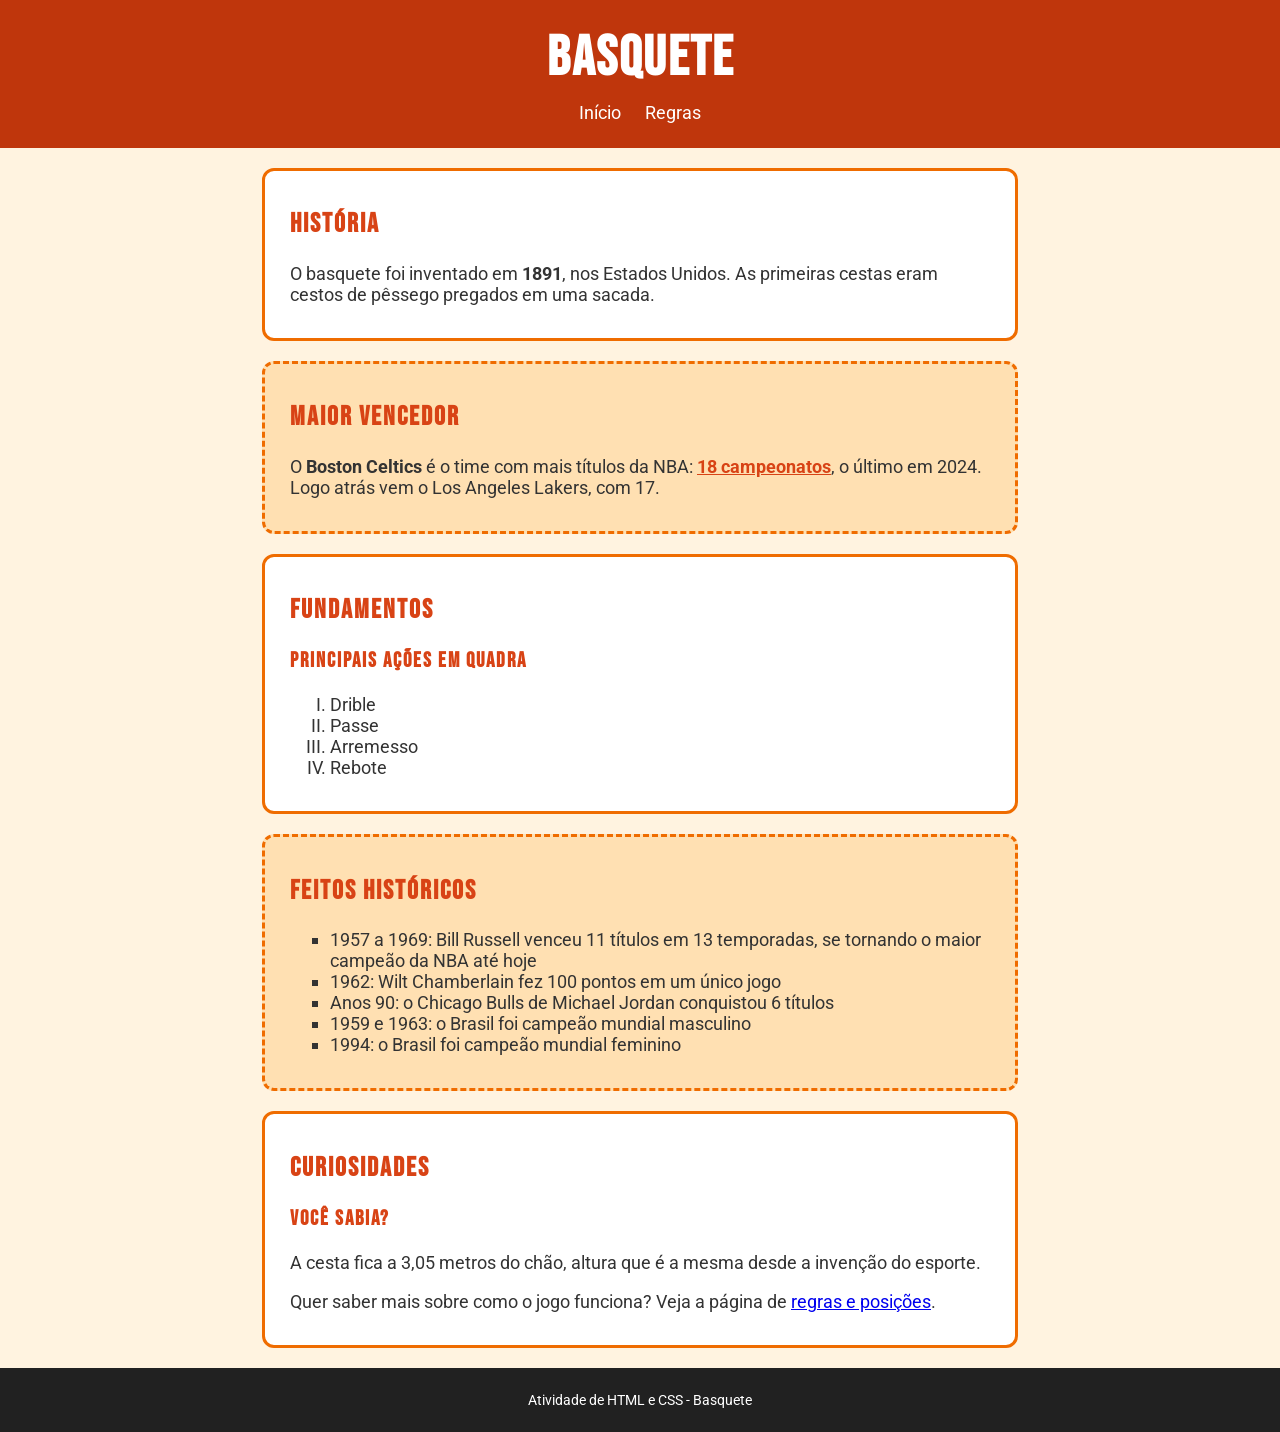
<file: index.html>
<!DOCTYPE html>
<html lang="pt-br">
<head>
    <meta charset="UTF-8">
    <title>Basquete</title>

    <!-- Fonte do Google Fonts -->
    <link href="https://fonts.googleapis.com/css2?family=Bebas+Neue&family=Roboto&display=swap" rel="stylesheet">

    <!-- Ligação com o CSS externo -->
    <link rel="stylesheet" href="style.css">
</head>
<body>

    <!-- Cabeçalho com título e menu -->
    <header id="topo">
        <h1>Basquete</h1>
        <nav>
            <a href="index.html">Início</a>
            <a href="regras.html">Regras</a>
        </nav>
    </header>
    <main>

        <!-- História -->
        <section class="caixa">
            <h2>História</h2>
            <p>
                O basquete foi inventado em <strong>1891</strong>, nos Estados Unidos. 
                As primeiras cestas eram cestos de pêssego pregados em uma sacada.
            </p>
        </section>

        <!-- Maior vencedor -->
        <section class="caixa destaque">
            <h2>Maior vencedor</h2>
            <p>
                O <strong>Boston Celtics</strong> é o time com mais títulos da NBA:
                <span id="titulos">18 campeonatos</span>, o último em 2024.
                Logo atrás vem o Los Angeles Lakers, com 17.
            </p>
        </section>

        <!-- Fundamentos -->
        <section class="caixa">
            <h2>Fundamentos</h2>
            <h3>Principais ações em quadra</h3>
            <ol>
                <li>Drible</li>
                <li>Passe</li>
                <li>Arremesso</li>
                <li>Rebote</li>
            </ol>
        </section>
        
        <!-- Feitos históricos -->
        <section class="caixa destaque">
            <h2>Feitos históricos</h2>
            <ul>
                <li>1957 a 1969: Bill Russell venceu 11 títulos em 13 temporadas, se tornando o maior campeão da NBA até hoje</li>
                <li>1962: Wilt Chamberlain fez 100 pontos em um único jogo</li>
                <li>Anos 90: o Chicago Bulls de Michael Jordan conquistou 6 títulos</li>
                <li>1959 e 1963: o Brasil foi campeão mundial masculino</li>
                <li>1994: o Brasil foi campeão mundial feminino</li>
            </ul>
        </section>

        <!-- Seção: Curiosidades -->
        <section class="caixa">
            <h2>Curiosidades</h2>
            <h3>Você sabia?</h3>
            <p>
                A cesta fica a <span id="altura-cesta">3,05 metros</span> do chão,
                altura que é a mesma desde a invenção do esporte.
            </p>
            <p>
                Quer saber mais sobre como o jogo funciona?
                Veja a página de <a href="regras.html">regras e posições</a>.
            </p>
        </section>
    </main>
    <footer>
        <p>Atividade de HTML e CSS - Basquete</p>
    </footer>
</body>
</html>
</file>
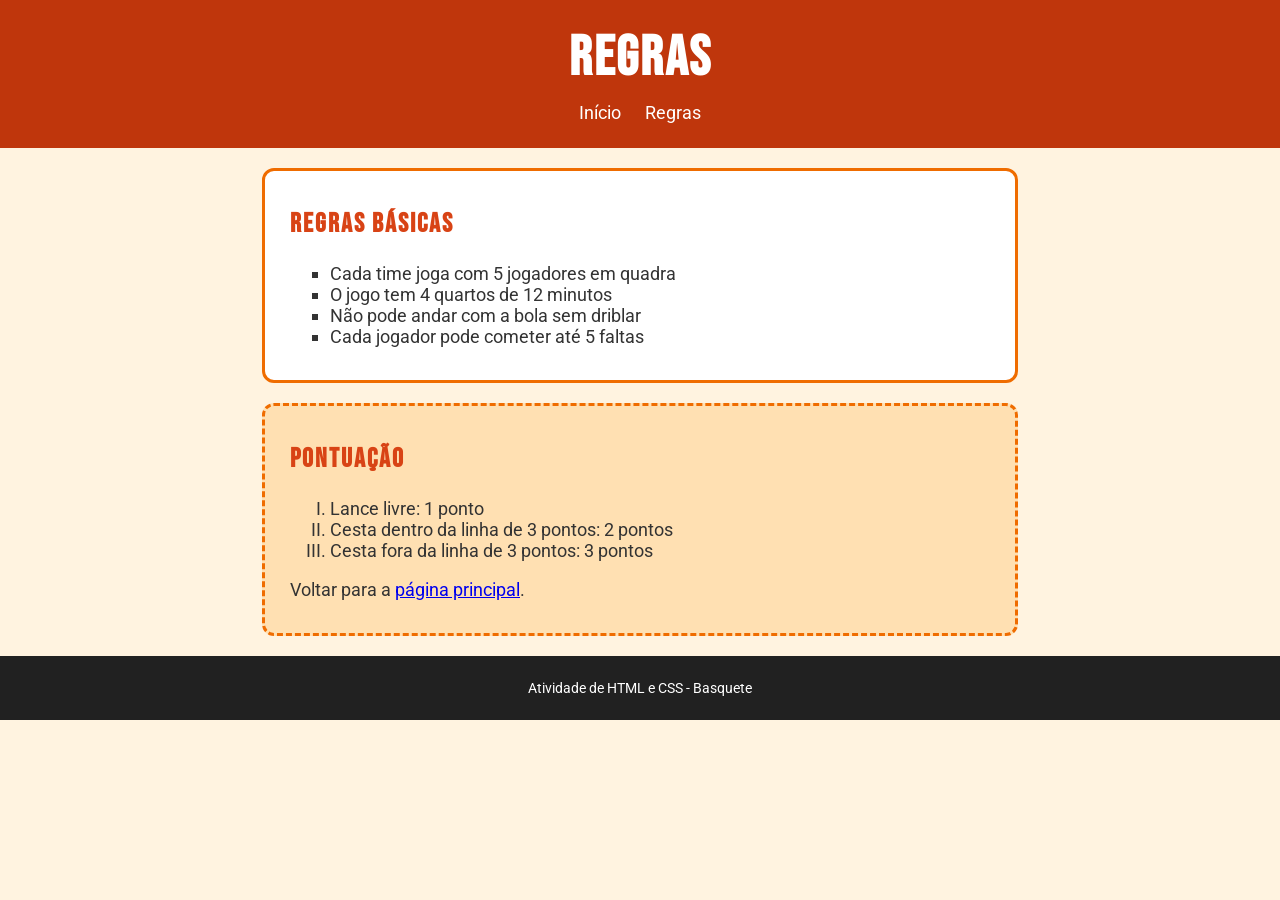
<file: regras.html>
<!DOCTYPE html>
<html lang="pt-br">
<head>
    <meta charset="UTF-8">
    <title>Basquete - Regras</title>

    <!-- Fonte do Google Fonts -->
    <link href="https://fonts.googleapis.com/css2?family=Bebas+Neue&family=Roboto&display=swap" rel="stylesheet">

    <!-- Mesmo CSS da página principal -->
    <link rel="stylesheet" href="style.css">
</head>
<body>

    <!-- Cabeçalho com título e menu -->
    <header id="topo">
        <h1>Regras</h1>
        <nav>
            <a href="index.html">Início</a>
            <a href="regras.html">Regras</a>
        </nav>
    </header>
    <main>

        <!-- Regras básicas -->
        <section class="caixa">
            <h2>Regras básicas</h2>
            <ul>
                <li>Cada time joga com 5 jogadores em quadra</li>
                <li>O jogo tem 4 quartos de 12 minutos</li>
                <li>Não pode andar com a bola sem driblar</li>
                <li>Cada jogador pode cometer até 5 faltas</li>
            </ul>
        </section>

        <!-- Pontuação -->
        <section class="caixa destaque">
            <h2>Pontuação</h2>
            <ol>
                <li>Lance livre: 1 ponto</li>
                <li>Cesta dentro da linha de 3 pontos: 2 pontos</li>
                <li>Cesta fora da linha de 3 pontos: 3 pontos</li>
            </ol>
            <p>Voltar para a <a href="index.html">página principal</a>.</p>
        </section>
    </main>
    <footer>
        <p>Atividade de HTML e CSS - Basquete</p>
    </footer>
</body>
</html>
</file>
<file: style.css>
/* Seletor de tag: estilo geral da página */
body {
    background-color: #fff3e0;
    color: #333333;
    font-family: 'Roboto', sans-serif;
    font-size: 18px;
    margin: 0;
}

/* Agrupamento de seletores: mesmo estilo para h1, h2 e h3 */
h1, h2, h3 {
    font-family: 'Bebas Neue', sans-serif;
    letter-spacing: 2px;
}

/* Títulos e subtítulos coloridos diferente de preto */
h2, h3 {
    color: #d84315;
}

/* Seletor de tag: h1 centralizado */
h1 {
    text-align: center;
    font-size: 56px;
    text-transform: uppercase;
    margin: 0;
}

/* Seletor de id: cabeçalho */
#topo {
    background-color: #bf360c;
    color: #ffffff;
    padding: 25px;
}

/* Seletor de id: destaque do número de títulos */
#titulos {
    color: #d84315;
    font-weight: bold;
    text-decoration: underline;
}

/* Seletor de classe: caixa de cada seção */
.caixa {
    background-color: #ffffff;
    max-width: 700px;
    margin: 20px auto;
    padding: 15px 25px;
    border-width: 3px;
    border-style: solid;
    border-color: #ef6c00;
    border-radius: 12px;
}

/* Seletor de classe: seção em destaque */
.destaque {
    background-color: #ffe0b2;
    border-style: dashed;
}

/* Menu de navegação */
nav {
    text-align: center;
    margin-top: 10px;
}

/* Seletor descendente: links dentro do nav */
nav a {
    color: #ffffff;
    text-decoration: none;
    margin: 0 10px;
}

/* Estilização de listas */
ul {
    list-style-type: square;
}

ol {
    list-style-type: upper-roman;
}

/* Efeito hover nos links (extra) */
a:hover {
    background-color: #ffcc80;
    color: #212121;
}

/* Rodapé */
footer {
    background-color: #212121;
    color: #ffffff;
    text-align: center;
    padding: 10px;
    font-size: 14px;
}
</file>
